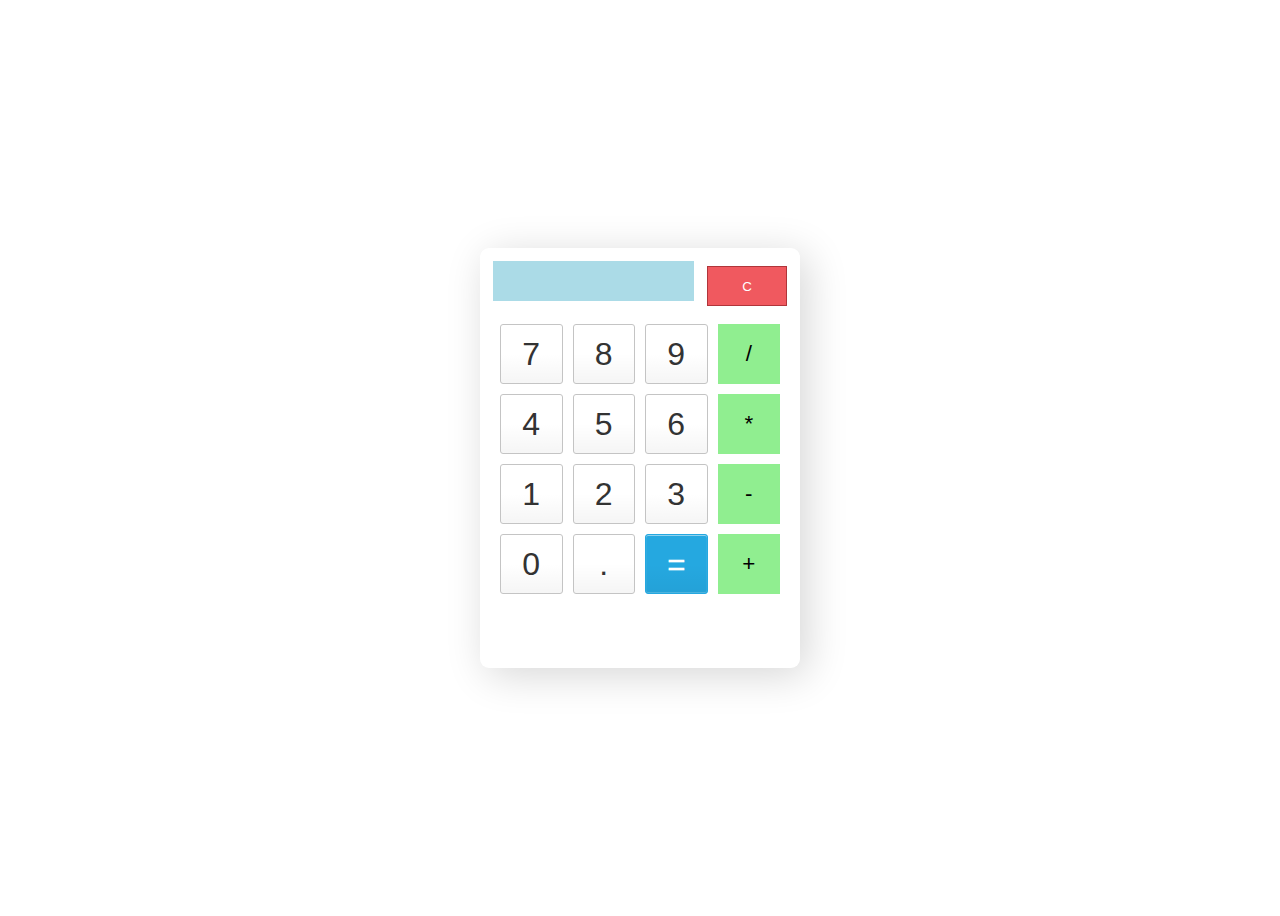
<file: calculator/index.html>
<!DOCTYPE html>
<html lang="en">
<head>
    <meta charset="UTF-8">
    <meta http-equiv="X-UA-Compatible" content="IE=edge">
    <meta name="viewport" content="width=device-width, initial-scale=1.0">
    <link rel="stylesheet" href="style.css">
    <title>Calculator</title>
</head>
<body>
    <div class="container">
        <table>
            <tr>
                <td colspan="3"> <input type="text"  id="result" class="screen"> </td>
                <td><input type="button" value="C" onclick="clearScreen()" class="clear"/></td>
            </tr>
        </table>
        <div class="keys">
            <input type="button" value="7" class="button" onclick="display('7')"/>
            <input type="button" value="8" class="button" onclick="display('8')"/>
            <input type="button" value="9" class="button" onclick="display('9')"/>
            <input type="button" value="/" class="operator" onclick="display('/')"/>
            <input type="button" value="4" class="button" onclick="display('4')"/>
            <input type="button" value="5" class="button" onclick="display('5')"/>
            <input type="button" value="6" class="button" onclick="display('6')"/>
            <input type="button" value="*" class="operator" onclick="display('*')"/>
            <input type="button" value="1" class="button" onclick="display('1')"/>
            <input type="button" value="2" class="button" onclick="display('2')"/>
            <input type="button" value="3" class="button" onclick="display('3')"/>
            <input type="button" value="-" class="operator" onclick="display('-')"/>
            <input type="button" value="0" class="button" onclick="display('0')"/>
            <input type="button" value="." class="button" onclick="display('.')"/>
            <input type="button" value="=" class="button equal-sign" onclick="solve()"/>
            <input type="button" value="+" class="operator" onclick="display('+')">
        </div>
    </div>
    <script src="index.js"></script>
</body>
</html>
</file>
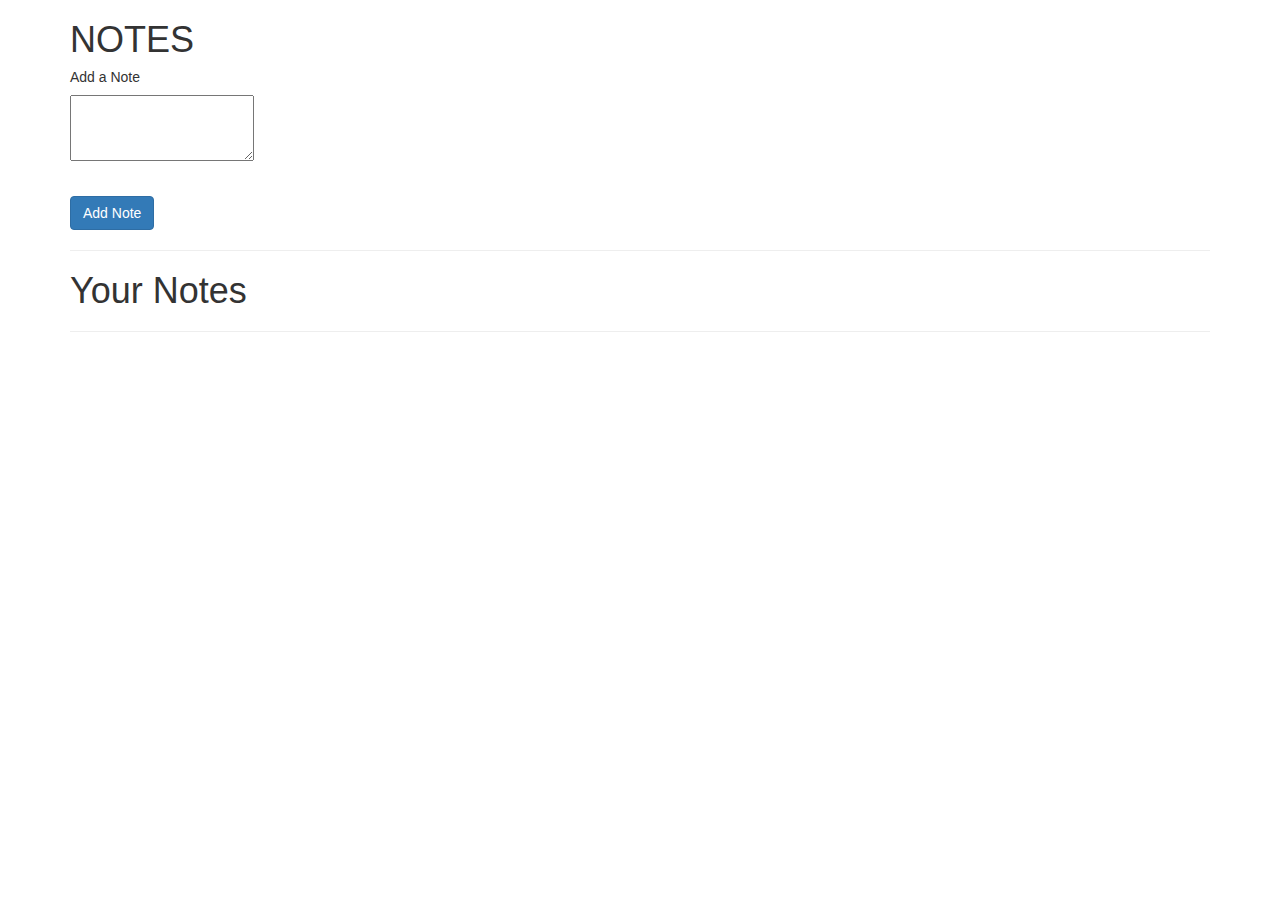
<file: notepad/index.html>
<!DOCTYPE html>
<html lang="en">
<head>
    <meta charset="UTF-8">
    <meta http-equiv="X-UA-Compatible" content="IE=edge">
    <meta name="viewport" content="width=device-width, initial-scale=1.0">
    <link rel="stylesheet" href="https://maxcdn.bootstrapcdn.com/bootstrap/3.4.1/css/bootstrap.min.css">
    <title>Notepad</title>
</head>
<body>
    <div class="container my-3">
        <h1>NOTES</h1>
        <div class="card">
            <div class="card-body">
                <h5 class="card-title">Add a Note</h5>
                <div class="form-group">
                    <textarea class="form-group" id="addTxt" rows="3"></textarea>
                </div>
                <button class="btn btn-primary" id="addBtn">Add Note</button>
            </div>
        </div>
        <hr>
        <h1>Your Notes</h1>
        <hr>
        <div class="row container-fluid"> </div>
    </div>
    <script src="index.js"></script>
</body>
</html>
</file>
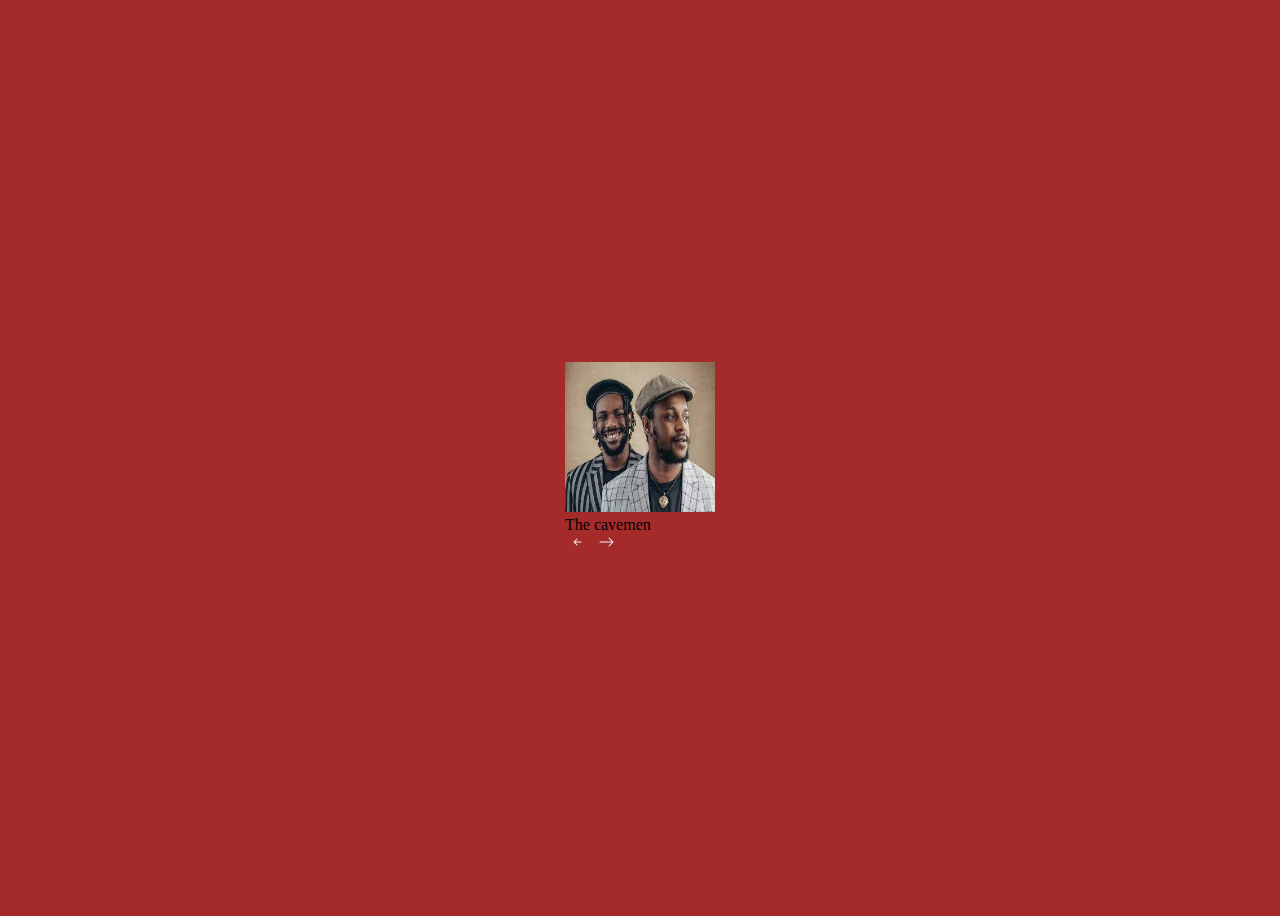
<file: slider/index.html>
<!DOCTYPE html>
<html lang="en">
<head>
    <meta charset="UTF-8">
    <meta http-equiv="X-UA-Compatible" content="IE=edge">
    <meta name="viewport" content="width=device-width, initial-scale=1.0">
    <link rel="stylesheet" href="style.css">
    <title>Slideshow</title>
</head>
<body>
    <div class="slidercontainer">
        <div class="showSlide">
            <img src="cavemen.jpg"   height="150" width="150">
            <div class="content">The cavemen</div>
        </div>
        <div class="showSlide">
            <img src="download.jpg"  height="150" width="150" >
            <div class="content">Wizkid</div>
        </div>
        <div class="showSlide">
            <img src="tif.jpg" height="150" width="150">
            <div class="content">iEnyene</div>
        </div>
        <a onclick="nextSlide(-1)" class="bi bi-arrow-bar-left"> <svg xmlns="http://www.w3.org/2000/svg" width="16" height="16" fill="currentColor" class="bi bi-arrow-left-short" viewBox="0 0 16 16">
            <path fill-rule="evenodd" d="M12 8a.5.5 0 0 1-.5.5H5.707l2.147 2.146a.5.5 0 0 1-.708.708l-3-3a.5.5 0 0 1 0-.708l3-3a.5.5 0 1 1 .708.708L5.707 7.5H11.5a.5.5 0 0 1 .5.5z"/>
          </svg></a>
        <a onclick="nextSlide(1)" class="bi bi-arrow-bar-right"><svg xmlns="http://www.w3.org/2000/svg" width="16" height="16" fill="currentColor" class="bi bi-arrow-right" viewBox="0 0 16 16">
            <path fill-rule="evenodd" d="M1 8a.5.5 0 0 1 .5-.5h11.793l-3.147-3.146a.5.5 0 0 1 .708-.708l4 4a.5.5 0 0 1 0 .708l-4 4a.5.5 0 0 1-.708-.708L13.293 8.5H1.5A.5.5 0 0 1 1 8z"/>
          </svg></a>
    </div>

    <script src="index.js"></script>
    
</body>
</html>
</file>
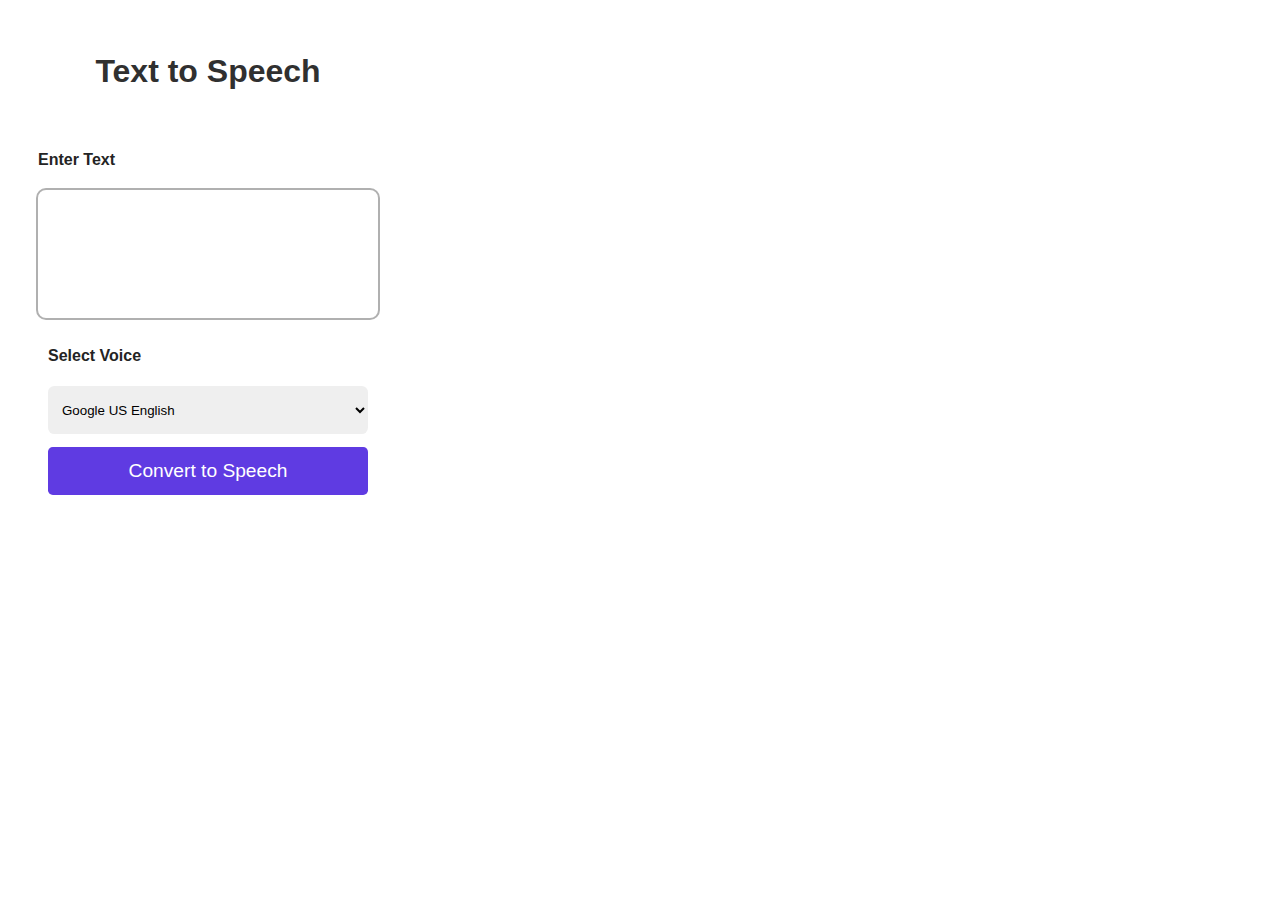
<file: textvoice/index.html>
<!DOCTYPE html>
<html lang="en">
<head>
    <meta charset="UTF-8">
    <meta http-equiv="X-UA-Compatible" content="IE=edge">
    <meta name="viewport" content="width=device-width, initial-scale=1.0">
    <link rel="stylesheet" href="style.css">
    <title>Text to Voice</title>
</head>
<body>
    <main>
        <p class="title">Text to Speech</p>
        <div class="text-section">
            <p class="text-title">Enter Text</p>
            <textarea name="" id="text"></textarea>
        </div>
        <div class="voice-section">
            <p class="voice-title">Select Voice</p>
            <select name="" id="voice">
                <option value="Google US English">Google US English</option>
            </select>
        </div>
        <button type="submit" class="submit">Convert to Speech</button>
    </main>
    <script src="index.js"></script>
</body>
</html>
</file>
<file: calculator/style.css>
body{
    display: grid;
      height: 100vh;
    place-items: center;
    }
    .container {
    
        border-radius: 9px;
    background: #ffffff;
    box-shadow:  7px 7px 42px #d6d6d6,
                 -7px -7px 42px #ffffff;
    
        width: 300px;
        height: 400px;
    padding: 10px;
    
    }
    
    .keys {
    
        display: grid;
    
        grid-template-columns: repeat(4, 1fr);
    
        grid-gap: 10px;
    
        padding: 10px;
    
        margin:auto;
    
    }
    
    .button {
    
        height: 60px;
    
        padding: 5px;
    
        background-color: #fff;
    
        border-radius: 3px;
    
        border: 1px solid #c4c4c4;
    
        background-color: transparent;
    
        font-size: 2rem;
    
        color: #333;
    
        background-image: linear-gradient(to bottom, transparent, transparent 50%, rgba(0,0,0,.04));
    
        box-shadow: inset 0 0 0 1px rgba(255,255,255,.05), inset 0 1px 0 0 rgba(255,255,255,.45), inset 0 -1px 0 0 rgba(255,255,255,.15), 0 1px 0 0 rgba(255,255,255,.15);
    
        text-shadow: 0 1px rgba(255,255,255,.4);
    
    }
    input{
    outline: none;
      border: 1px solid transparent;
    }
    .button:hover {
    
        background-color: #eaeaea;
    
    }
    .operator {
    font-size: 1.4rem;
        background-color: lightgreen;
    
    }
    
    .clear {
    
        background-color: #f0595f;
    
        border-color: #b0353a;
    
        color: #fff;
    
        width: 80px;
    
        height: 40px;  
    
    }
    
    .clear:hover {
    
        background-color: #f17377;
    
    }
    
    .equal-sign {
    
        background-color: #25a8e0;
    
        border-color: #25a8e0;
    
        color: #fff;
    
    }
    
    .equal-sign:hover {
    
        background-color: #4e9ed4;
    
    }
    
    .screen{
    
        background-color:rgb(171, 219, 231);
    
        justify-content: left;
    
        color: black;
    
        font-size: medium;
    
        width: 50%;
    
        height: 30%;
    
        cursor: default;
    
        padding: 10px; 
    
        padding-left: 40%;
    
        margin: auto;
    
        margin-bottom: 10px;
    
    }
</file>
<file: slider/style.css>
body{
    background-color: brown;
    display: grid;
    height: 100vh;
  place-items: center;
}

svg{
    color: aliceblue;
    width: 25px;
}
</file>
<file: textvoice/style.css>
main{
    background-color: rgb(255,255,255);
    height: 500px;
    width: 400px;
    border-radius: 10px;
    display: flex;
    justify-content: space-evenly;
    align-items: center;
    flex-direction: column;
}


.title{
    font-size: 2rem;
    font-family: Arial, Helvetica, sans-serif;
    font-weight: bold;
    color: rgb(48, 48, 48);
}

.text-section{
    display: flex;
    justify-content: center;
    align-items: center;
    flex-direction: column;
    gap: 5px;
}

.text-title{
    font-family: Arial, Helvetica, sans-serif;
    font-weight: bold;
    color: rgb(36, 36, 36);
    align-self: flex-start;
}

#text{
    height: 7rem;
    width: 20rem;
    border: none;
    outline: 2px solid rgba(128, 128, 128, 0.623);
    border-radius: 0.5rem;
    resize: none;
    font-size: 15px;
    font-family: Arial, Helvetica, sans-serif;
    padding: 8px 10px;
}

.voice-section{
    display: flex;
    justify-content: center;
    align-items: center;
    flex-direction: column;
    gap: 5px;
}

.voice-title{
    font-family: Arial, Helvetica, sans-serif;
    font-weight: bold;
    color: rgb(36, 36, 36);
    align-self: flex-start;
}

#voice{
    height: 3rem;
    width: 20rem;
    border: none;
    border-radius: 0.4rem;
    padding: 8px 10px;
}

.submit{
    background-color: rgba(92, 55, 225, 0.979);
    color: white;
    width: 20rem;
    height: 3rem;
    border-radius: 0.3rem;
    font-size: 1.2rem;
    border: none;
}
</file>
